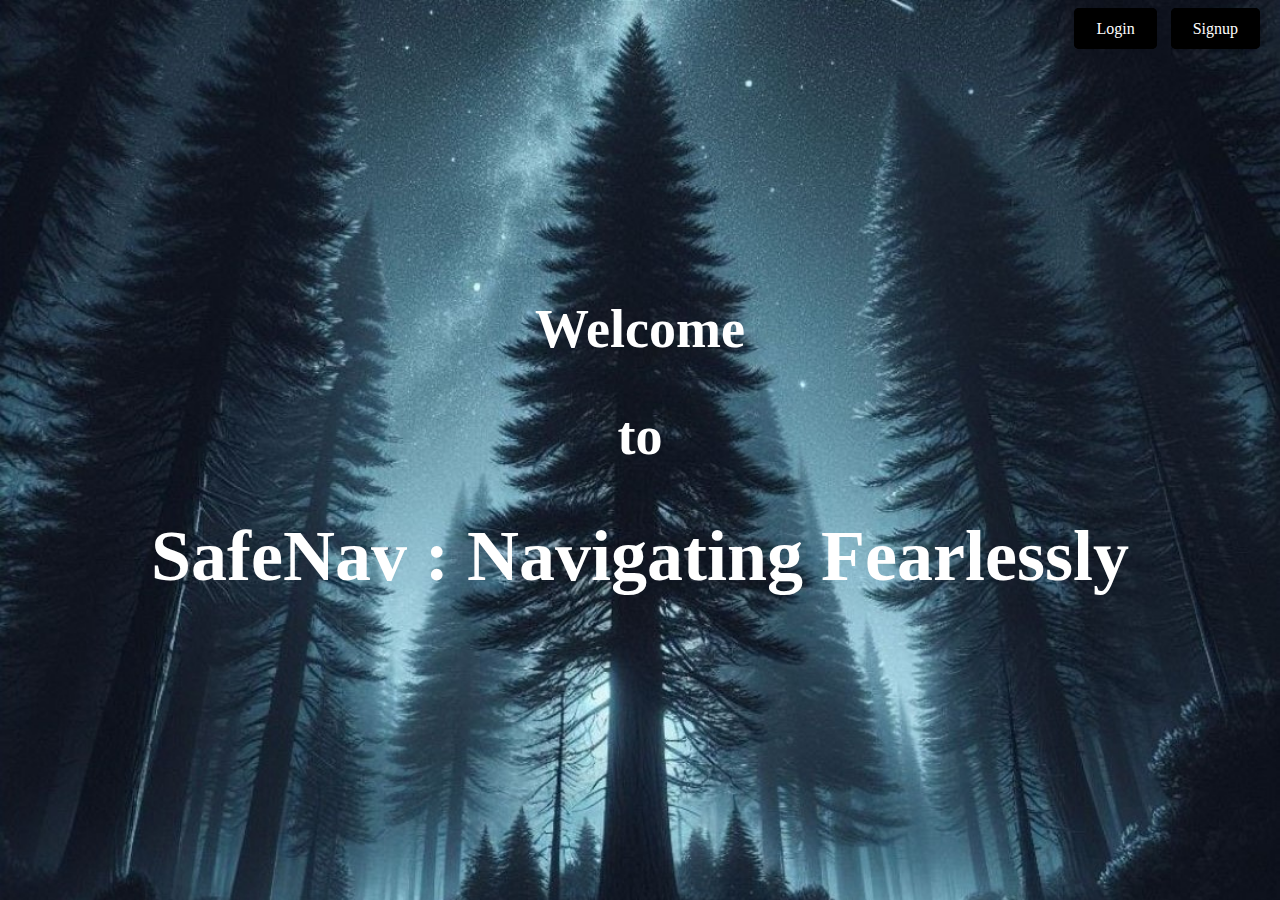
<file: index.html>
<!DOCTYPE html>
<html lang="en">
<head>
    <meta charset="UTF-8">
    <meta name="viewport" content="width=device-width, initial-scale=1.0">
    <link rel="icon" type="image/x-icon" href="icon.ico">
    
    <title>SafeNav</title>
    <link rel="stylesheet" href="lpage.css">
</head>
<body>
    <div class="landing-page">
        <div class="top-right">
            <a href="Web.html" class="login-btn">Login</a>
            <a href="sign-up.html" class="signup-btn">Signup</a>
        </div>
        <div class="landing-content">
            <h2>     Welcome </h2>
            <h2>       to</h2>           
            <h1> SafeNav : Navigating Fearlessly</h1>
            
        </div>
    </div>
</body>
</html>
</file>
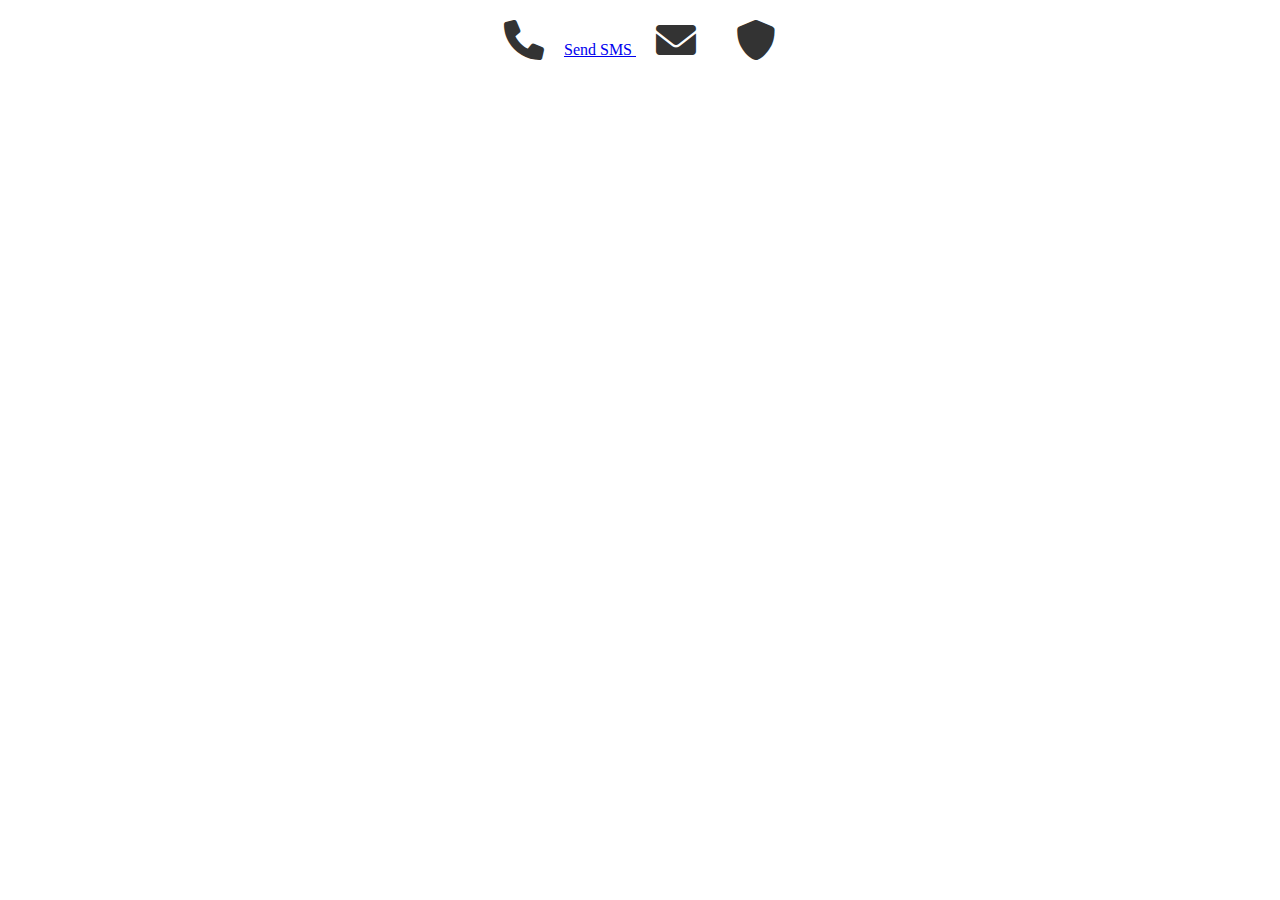
<file: check.html>
<!DOCTYPE html>
<html lang="en">
<head>
    <meta charset="UTF-8">
    <meta name="viewport" content="width=device-width, initial-scale=1.0">
    <title>Contact Actions</title>
    <!-- Include Font Awesome CSS (you can replace this with your own icon library or custom CSS) -->
    <link rel="stylesheet" href="https://cdnjs.cloudflare.com/ajax/libs/font-awesome/6.0.0-beta3/css/all.min.css">
    <style>
        .contact-icons {
            display: flex;
            justify-content: center;
            align-items: center;
            margin-top: 20px;
        }
        .contact-icons i {
            font-size: 40px;
            margin: 0 20px;
            cursor: pointer;
            color: #333;
        }
    </style>
</head>
<body>
    <!-- Contact icons container -->
    <div class="contact-icons">
        
        <a href="tel:9880737876">
            <i class="fas fa-phone"></i>
        </a>
        
        <a href="sms:9880737876">Send SMS
            <i class="fas fa-envelope"></i>
        </a>
        <!-- Police station icon -->
        <a href="tel:100">
            <i class="fas fa-shield-alt"></i>
        </a>
    </div>
</body>
</html>
</file>
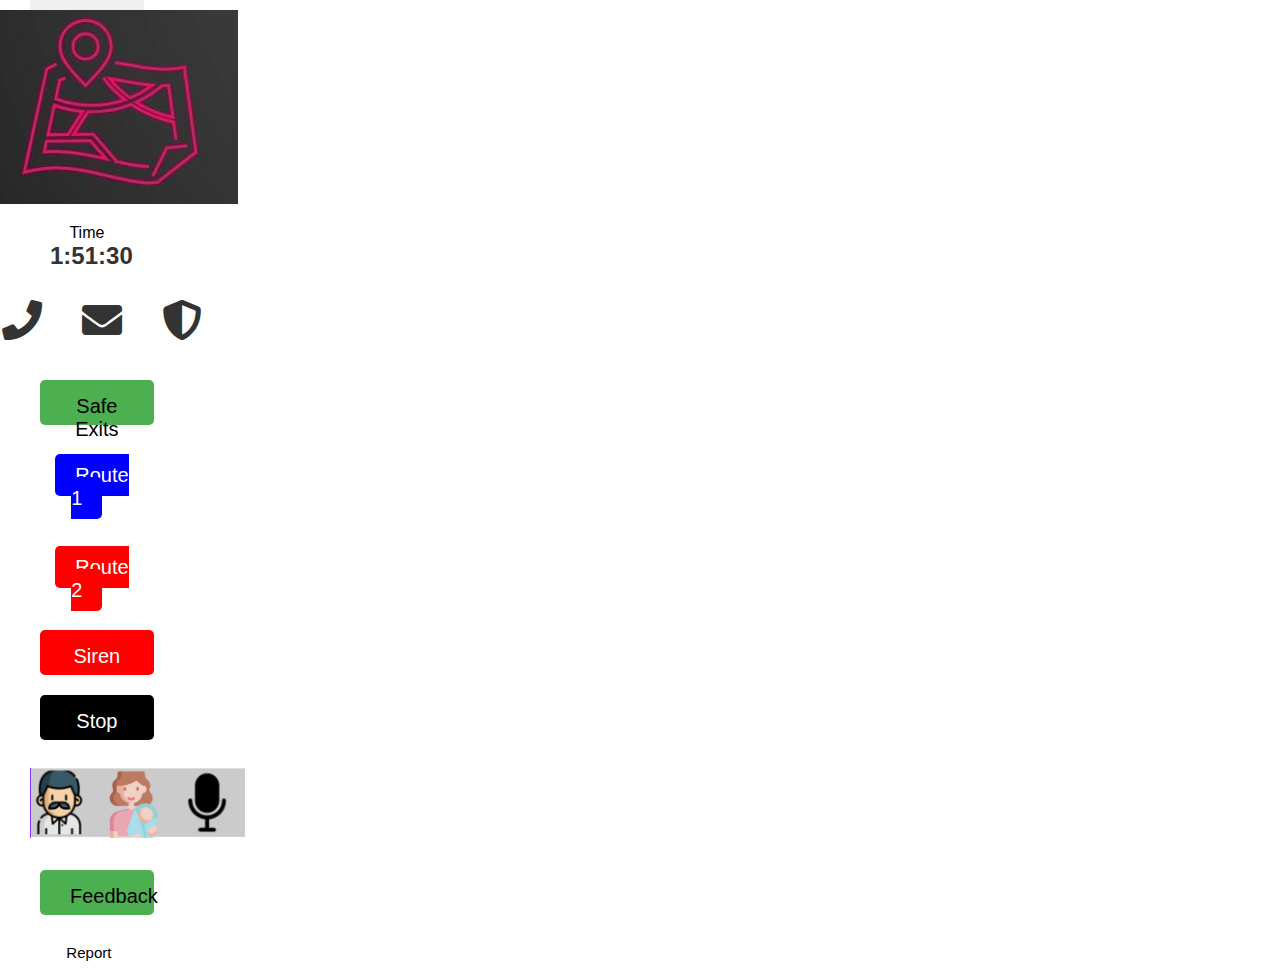
<file: map.html>
<!DOCTYPE html>
<html lang="en">
<head>
    <meta charset="UTF-8">
    <meta name="viewport" content="width=device-width, initial-scale=1.0">
    <link rel="stylesheet" href="map.css">
    <link rel="icon" type="image/x-icon" href="icon.ico">
    <link rel="stylesheet" href="https://cdnjs.cloudflare.com/ajax/libs/font-awesome/5.15.4/css/all.min.css">
    <script src='https://api.mapbox.com/mapbox-gl-js/v1.12.0/mapbox-gl.js'></script>
  <link href='https://api.mapbox.com/mapbox-gl-js/v1.12.0/mapbox-gl.css' rel='stylesheet' />
  <script src="https://api.mapbox.com/mapbox-gl-js/plugins/mapbox-gl-directions/v4.1.0/mapbox-gl-directions.js"></script>
  <link
    rel="stylesheet"
    href="https://api.mapbox.com/mapbox-gl-js/plugins/mapbox-gl-directions/v4.1.0/mapbox-gl-directions.css"
    type="text/css"/>
    <!-- <link rel="stylesheet" href="https://cdnjs.cloudflare.com/ajax/libs/font-awesome/6.0.0-beta3/css/all.min.css"> -->
    <title>SafeNav</title>
</head>
<body>
    <!-- Your content will go here -->
    <div class="container-wrapper">
        <!-- Left side containers -->
        <div class="left-container-group">
            <div class="left-container-1">
                <img src="icon.jpg" alt="Logo" class = "image">
                <!-- <img src="Safe.png" alt="Labels" class="image"> -->
            </div>
            <!-- <div class="left-container-2">
                <div class="content-wrapper">
                    
                    <div class="location-inputs">
                        <input id="origin" type="text" placeholder="Start location">
                        <input id="destination" type="text" placeholder="Destination">
                    </div>
                    <button class="get-directions">Get directions</button>
                </div>
            </div> -->
            <div class="left-container-2">
                    <span type="text">Time</span>
                    <div id="currentTime"></div>
                    <script>
                        function updateTime() {
                            // Create a new Date object
                            var now = new Date();

                            // Extract hours, minutes, and seconds
                            var hours = now.getHours();
                            var minutes = now.getMinutes();
                            var seconds = now.getSeconds();

                            // Pad single digit minutes and seconds with leading zeros
                            minutes = minutes < 10 ? '0' + minutes : minutes;
                            seconds = seconds < 10 ? '0' + seconds : seconds;

                            // Display the time in the div element
                            document.getElementById('currentTime').textContent = hours + ':' + minutes + ':' + seconds;
                            }

                            // Call updateTime every second (1000 milliseconds)
                            setInterval(updateTime, 1000);

                            // Call updateTime initially to display the time immediately
                            updateTime();
                    </script>
            </div>
            <div class="left-container-3">
                <!-- Contact icons container -->
                <div class="contact-icons">
                    <style>
                        .contact-icons {
                            display: flex;
                            justify-content: center;
                            align-items: center;
                            margin-top: 20px;
                            margin-left:30px;
                        }
                        .contact-icons i {
                            font-size: 40px;
                            margin: 0 20px;
                            cursor: pointer;
                            color: #333;
                        }
                    </style>
                    
                    <a href="tel:9880737876">
                        <i class="fas fa-phone"></i>
                    </a>
                    
                    <a href="sms:9880737876">
                        <i class="fas fa-envelope"></i>
                    </a>
                    <!-- Police station icon -->
                    <a href="tel:100">
                        <i class="fas fa-shield-alt"></i>
                    </a>
                </div>
                
            </div>
            <div class="left-container-4">
                
                <style>
                   .button-container {
                    text-align: center;
                    margin-top: 30px;
                    }
                  .popup {
                  display: none;
                  position: fixed;
                  top: 50%;
                  left: 50%;
                  transform: translate(-50%, -50%);
                  background-color: #fff;
                  padding: 20px;
                  border: 2px solid #333;
                  border-radius: 5px;
                  box-shadow: 0 0 10px rgba(0, 0, 0, 0.2);
                  z-index: 1000;
                  }
                </style>
                <div class="button-container">
                    <button onclick="showSafePlaces()">Safe Exits</button>
                    <style>
                        button {
                           background-color: #4CAF50;
                           font-size: 2vh;
                           color: black;
                           padding: 10px;
                           border: none;
                           cursor: pointer;
                           width: 100%;
                           height:5vh;
                        }

                        button:hover {
                            background-color: #45a049;
                        }
                    </style>
                </div>

                <div class="popup" id="popup">
                    <h2>Safe Places nearby</h2><br>
                    <p>
                        <p><a href="Web.html" id="Exits">Police Stations</a></p><br>
                        <p><a href="Web.html" id="Exits">Hospitals</a></p><br>
                        <p><a href="Web.html" id="Exits">Metro Stations</a></p><br>
                        <p><a href="Web.html" id="Exits">Malls</a></p><br>
                    </p>
                    <button onclick="closePopup()">Close</button>
                    
                </div>

                
            </div>
            <div class="left-container-5">
                <br>
                <a href="Web.html" class="route1">Route 1</a>
                <br>
                <br>
                <br>
                <a href="Web.html" class="route2">Route 2</a>
            </div>
            <div class="left-container-6">
                <br>
                <style>
                    body {
                        font-family: Arial, sans-serif;
                        text-align: center;
                        margin-top: 100px;
                    }
                    button {
                        font-size: 20px;
                        padding: 15px 30px;
                        margin: 10px;
                        cursor: pointer;
                        border: none;
                        border-radius: 5px;
                    }
                    #sirenButton {
                        background-color: red;
                        color: white;
                    }
                    #stopButton {
                        background-color: black;
                        color: white;
                    }
                </style>
                <button id="sirenButton">Siren</button>
                <button id="stopButton" disabled>Stop</button>
                <audio id="sirenSound" src="siren.mp3"></audio>
                <script>
                    let clickCount = 0;
                    let sirenTimeout;
                    let continuousSiren = false;
            
                    const sirenButton = document.getElementById('sirenButton');
                    const stopButton = document.getElementById('stopButton');
                    const sirenSound = document.getElementById('sirenSound');
            
                    // Function to play siren for a certain duration
                    function playSiren(duration) {
                        stopSiren();  // Stop any currently playing siren
                        sirenSound.play();
                        stopButton.disabled = false;  // Enable stop button
                        if (duration !== Infinity) {
                            sirenTimeout = setTimeout(() => {
                                sirenSound.pause();
                                sirenSound.currentTime = 0;  // Reset sound to the beginning
                            }, duration);
                        } else {
                            continuousSiren = true;
                        }
                    }
            
                    // Function to stop the siren
                    function stopSiren() {
                        if (sirenTimeout) clearTimeout(sirenTimeout);  // Clear timeout if exists
                        sirenSound.pause();
                        sirenSound.currentTime = 0;  // Reset sound to the beginning
                        continuousSiren = false;
                    }
            
                    // Handle siren button click
                    sirenButton.addEventListener('click', () => {
                        clickCount++;
                        if (clickCount === 1) {
                            playSiren(5000);  // 5 seconds
                        } else if (clickCount === 2) {
                            playSiren(10000);  // 10 seconds
                        } else if (clickCount === 3) {
                            playSiren(Infinity);  // Continuous siren
                        }
                    });
            
                    // Handle stop button click
                    stopButton.addEventListener('click', () => {
                        stopSiren();
                        stopButton.disabled = true;  // Disable stop button after stopping
                        clickCount = 0;  // Reset click count after stopping
                    });
            
                    // Loop sound continuously if in continuous mode
                    sirenSound.addEventListener('ended', () => {
                        if (continuousSiren) {
                            sirenSound.play();  // Restart siren when ended
                        }
                    });
                </script>
            </div>
            <div class="left-container-7">
                <br>
                
                <img src="Cotravellers.png">
            </div>

            <div class="left-container-8">
                <br>
               <button id="feedbackButton">Feedback</button>

               <script>
                  const feedbackButton = document.getElementById('feedbackButton');
                  feedbackButton.addEventListener('click', () => {
            window.open('https://forms.gle/5SxfTZYw5stQEWK88', '_blank');
            });
            </script>
            </div>
            <div class="left-container-9">
                <style>
                    .reportButton {
                     background-color: #fff;
                     color: #000;
                     padding: 15px 32px;
                     text-align: center;
                     text-decoration: none;
                     display: inline-block;
                     font-size: 15px;
                     margin: 4px 2px;
                     cursor: pointer;
                     border-radius: 3px;
                     border-color: #000;
                    }

        /* Style for the popup container */
                     .popup {
                      display: none;
                      position: fixed;
                      top: 50%;
                      left: 50%;
                      transform: translate(-50%, -50%);
                      background-color: #f1f1f1;
                      padding: 20px;
                      border: 1px solid #ccc;
                      border-radius: 8px;
                      z-index: 1;
                    }
                </style>

                <button class="reportButton" onclick="showup()">Report</button>

    <!-- Popup container -->
                <div id="reportPopup" class="popup">
                <span onclick="closePopup()" style="cursor: pointer; float: right;">&times;</span>
                <h2>Report a Problem</h2>
                <p>Please describe your problem:</p>
                <!-- Input field for user input -->
                <textarea id="problemDescription" rows="4" cols="50"></textarea><br><br>
               <button onclick="submitReport()">Submit</button>
               </div>

    <!-- JavaScript to handle popup display -->
               <script>
        // Function to display the popup
                  function showup() {
                     document.getElementById('reportPopup').style.display = 'block';
                  }

        // Function to close the popup
                  function closeup() {
                      document.getElementById('reportPopup').style.display = 'none';
                 }

        // Function to handle the report submission
                  function submitReport() {
            // Get the user's problem description from the input field
                     var problemDescription = document.getElementById('problemDescription').value;
            // You can perform further actions here, like sending the report to a server, etc.
                  alert('Your problem has been reported: ' + problemDescription);
            // Close the popup after submission
                  closeup();
        }
                </script>
            </div>
            
        </div>
        
        <!-- Big container on the right -->
        <div class="big-container">
            <!-- <iframe src="https://www.google.com/maps/d/u/0/embed?mid=1_9TDiREkX-sUMl3MFbyquhh8Xa-YYM4&ehbc=2E312F&noprof=1" width="1250px" height="900"></iframe> -->
            <style>
                body {
                  margin: 0;
                }
            
                #map {
                  height: 100%;
                  width: 100%;
                }
            
                .big-container {
                  flex-grow: 1;
                  height: 55vw;  /* Ensure full width */
                }
              </style>
              <div id='map'></div>
              <script>
                mapboxgl.accessToken = "pk.eyJ1IjoiZGhydXRoaSIsImEiOiJjbHRpcXlzMjAwZjdiMmtxd2M0bzA5b2Q5In0.kRZRe2qbs0d3X14ndRcGZg";
            
                navigator.geolocation.getCurrentPosition(successLocation, errorLocation, {
                  enableHighAccuracy: true
                });
            
                const places = [
                  { name: 'Akbar Road', rating: 3, coordinates: [28.6108, 77.2161] },
                  { name: 'Aruna Asaf Ali Marg', rating: 2, coordinates: [28.5541, 77.1894] },
                  { name: 'Bahadur Shah Zafar Marg', rating: 3, coordinates: [28.6291, 77.2419] },
                  // Add more places as needed
                ];
            
                const safePlaces = places.filter(place => place.rating >= 2);
            
                function successLocation(position) {
                  const startCoordinates = [position.coords.longitude, position.coords.latitude];
                  setupMap(startCoordinates);
                }
            
                function errorLocation() {
                  const defaultCoordinates = [77.50604,12.96462];
                  setupMap(defaultCoordinates);
                }
            
                function setupMap(center) {
                  const map = new mapboxgl.Map({
                    container: "map",
                    style: "mapbox://styles/mapbox/streets-v11",
                    center: center,
                    zoom: 15
                  });
            
                  const nav = new mapboxgl.NavigationControl();
                  map.addControl(nav);
            
                  const directions = new MapboxDirections({
                    accessToken: mapboxgl.accessToken,
                    unit: 'metric',
                    profile: 'driving',
                    steps: true,
                    alternatives: false
                  });
            
                  map.addControl(directions, "top-left");
            
                  const waypoints = safePlaces.map(place => ({
                    coordinates: place.coordinates,
                    approach: 'unrestricted'
                  }));
            
                  directions.setOrigin(center);
                //   directions.setDestination([77.50530,12.91987]);
            
                  waypoints.forEach(waypoint => {
                    directions.addWaypoint(waypoints.indexOf(waypoint), waypoint.coordinates);
                  });
                }
              </script>

        </div>
    </div>
    
    <script src="map.js"></script>
</body>
</html>
</file>
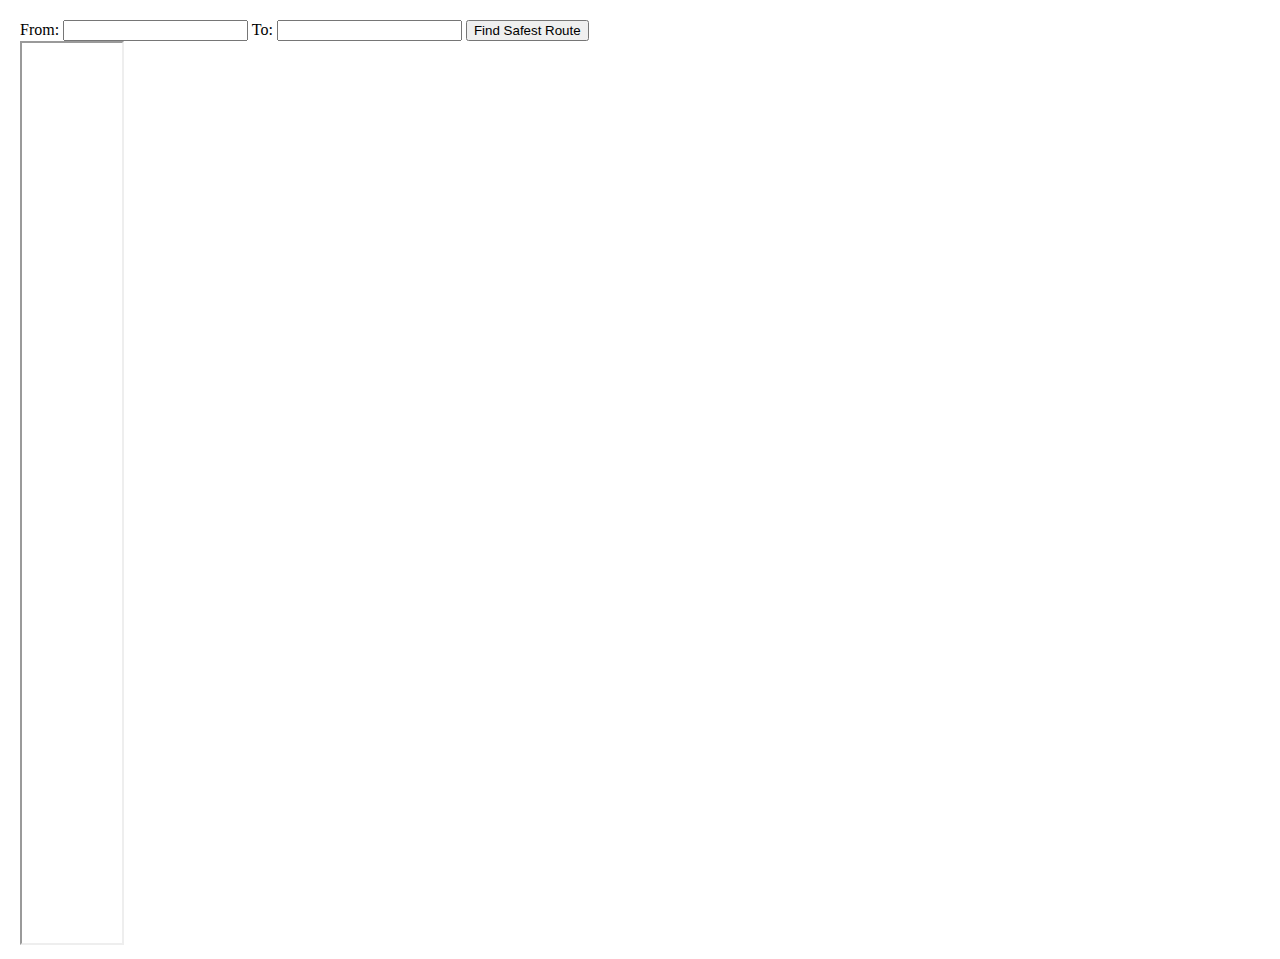
<file: Mapbox.html>
<!DOCTYPE html>
<html>
<head>
  <title>Safest Route Finder</title>
  <meta charset="utf-8" />
  <meta name="viewport" content="width=device-width, initial-scale=1">
  
  <link href="https://api.mapbox.com/mapbox-gl-js/v2.6.1/mapbox-gl.css" rel="stylesheet" />
  
  <style>
    body { margin: 0; padding: 0; }
    #map { position: absolute; top: 0; bottom: 0; width: 100%;height:100vh; }
    form { position: absolute; top: 10px; left: 10px; z-index: 1; background-color: white; padding: 10px; }

  </style>
</head>
<body>
  <div id="map"></div>
  <form id="routeForm">
    <label for="from">From:</label>
    <input type="text" id="from" name="from" required>
    <label for="to">To:</label>
    <input type="text" id="to" name="to" required>
    <button type="submit">Find Safest Route</button>
    <br>
    <iframe src="https://www.google.com/maps/d/u/0/embed?mid=1_9TDiREkX-sUMl3MFbyquhh8Xa-YYM4&ehbc=2E312F&noprof=1" width="100" height="900"></iframe>
  </form>
  <script src="Mapbox.js"></script>
</body>
</html>
</file>
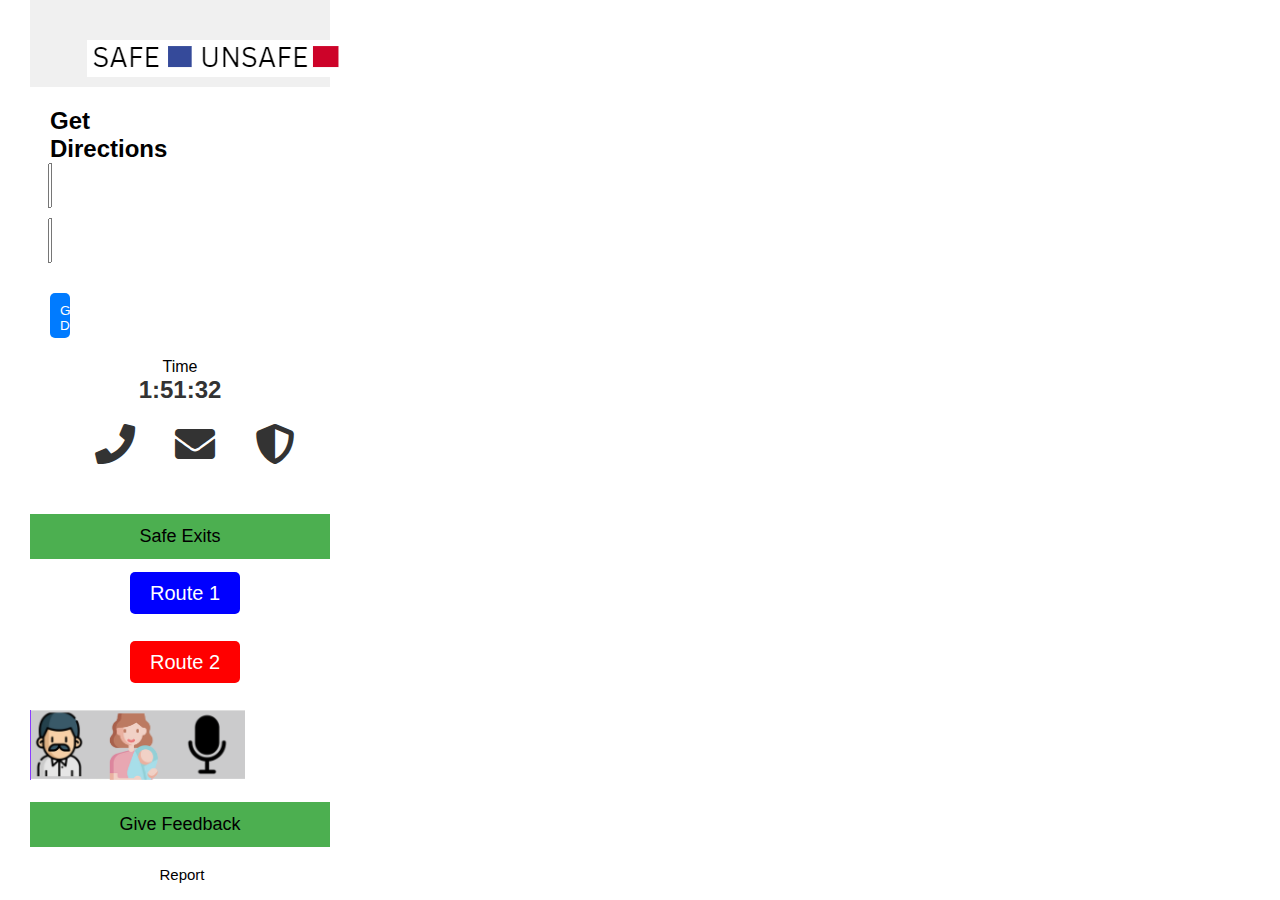
<file: Maptrial.html>
<!DOCTYPE html>
<html lang="en">
<head>
    <meta charset="UTF-8">
    <meta name="viewport" content="width=device-width, initial-scale=1.0">
    <link rel="stylesheet" href="Maptrial.css">
    <link rel="icon" type="image/x-icon" href="icon.ico">
    <link rel="stylesheet" href="https://cdnjs.cloudflare.com/ajax/libs/font-awesome/5.15.4/css/all.min.css">

    <!-- <link rel="stylesheet" href="https://cdnjs.cloudflare.com/ajax/libs/font-awesome/6.0.0-beta3/css/all.min.css"> -->
    <script src='https://api.mapbox.com/mapbox-gl-js/v1.12.0/mapbox-gl.js'></script>
    <link href='https://api.mapbox.com/mapbox-gl-js/v1.12.0/mapbox-gl.css' rel='stylesheet' />
    <script src="https://api.mapbox.com/mapbox-gl-js/plugins/mapbox-gl-directions/v4.1.0/mapbox-gl-directions.js"></script>
    <link
    rel="stylesheet"
    href="https://api.mapbox.com/mapbox-gl-js/plugins/mapbox-gl-directions/v4.1.0/mapbox-gl-directions.css"
    type="text/css"
  />
    <title>SafeNav</title>
</head>
<body>
    <!-- Your content will go here -->
    <div class="container-wrapper">
        <!-- Left side containers -->
        <div class="left-container-group">
            <div class="left-container-1">
                <img src="Safe.png" alt="Labels" class="image">
            </div>
            <div class="left-container-2">
                <div class="content-wrapper">
                    <h2>Get Directions</h2>
                    <div class="location-inputs">
                        <input id="origin" type="text" placeholder="Start location">
                        <input id="destination" type="text" placeholder="Destination">
                    </div>
                    <button class="get-directions">Get Directions</button>
                </div>
            </div>
            <div class="left-container-3">
                    <span type="text">Time</span>
                    <div id="currentTime"></div>
                    <script>
                        function updateTime() {
                            // Create a new Date object
                            var now = new Date();

                            // Extract hours, minutes, and seconds
                            var hours = now.getHours();
                            var minutes = now.getMinutes();
                            var seconds = now.getSeconds();

                            // Pad single digit minutes and seconds with leading zeros
                            minutes = minutes < 10 ? '0' + minutes : minutes;
                            seconds = seconds < 10 ? '0' + seconds : seconds;

                            // Display the time in the div element
                            document.getElementById('currentTime').textContent = hours + ':' + minutes + ':' + seconds;
                            }

                            // Call updateTime every second (1000 milliseconds)
                            setInterval(updateTime, 1000);

                            // Call updateTime initially to display the time immediately
                            updateTime();
                    </script>
            </div>
            <div class="left-container-4">
                <!-- Contact icons container -->
                <div class="contact-icons">
                    <style>
                        .contact-icons {
                            display: flex;
                            justify-content: center;
                            align-items: center;
                            margin-top: 20px;
                            margin-left:30px;
                        }
                        .contact-icons i {
                            font-size: 40px;
                            margin: 0 20px;
                            cursor: pointer;
                            color: #333;
                        }
                    </style>
                    <!-- Call John Doe -->
                    <a href="tel:9880737876">
                        <i class="fas fa-phone"></i>
                    </a>
                    <!-- Message Jane Doe -->
                    <a href="sms:9880737876">
                        <i class="fas fa-envelope"></i>
                    </a>
                    <!-- Police station icon -->
                    <a href="tel:100">
                        <i class="fas fa-shield-alt"></i>
                    </a>
                </div>
                
            </div>
            <div class="left-container-5">
                
                <style>
                   .button-container {
                    text-align: center;
                    margin-top: 50px;
                    }
                  .popup {
                  display: none;
                  position: fixed;
                  top: 50%;
                  left: 50%;
                  transform: translate(-50%, -50%);
                  background-color: #fff;
                  padding: 20px;
                  border: 2px solid #333;
                  border-radius: 5px;
                  box-shadow: 0 0 10px rgba(0, 0, 0, 0.2);
                  z-index: 1000;
                  }
                </style>
                <div class="button-container">
                    <button onclick="showSafePlaces()">Safe Exits</button>
                    <style>
                        button {
                           background-color: #4CAF50;
                           font-size: 2vh;
                           color: black;
                           padding: 10px;
                           border: none;
                           cursor: pointer;
                           width: 100%;
                           height:5vh;
                        }

                        button:hover {
                            background-color: #45a049;
                        }
                    </style>
                </div>

                <div class="popup" id="popup">
                    <h2>Safe Places nearby</h2><br>
                    <p>
                        <p><a href="Web.html" id="Exits">Police Stations</a></p><br>
                        <p><a href="Web.html" id="Exits">Hospitals</a></p><br>
                        <p><a href="Web.html" id="Exits">Metro Stations</a></p><br>
                        <p><a href="Web.html" id="Exits">Malls</a></p><br>
                    </p>
                    <button onclick="closePopup()">Close</button>
                    
                </div>

                
            </div>
            <div class="left-container-6">
                <br>
                <a href="Web.html" class="route1">Route 1</a>
                <br>
                <br>
                <br>
                <a href="Web.html" class="route2">Route 2</a>
            </div>
            <div class="left-container-7">
                <br>
                <br>
                <img src="Cotravellers.png">
            </div>
            <div class="left-container-8">
                <br>
               <button id="feedbackButton">Give Feedback</button>

               <script>
                  const feedbackButton = document.getElementById('feedbackButton');
                  feedbackButton.addEventListener('click', () => {
            window.open('https://forms.gle/5SxfTZYw5stQEWK88', '_blank');
            });
            </script>
            </div>
            <div class="left-container-9">
                <style>
                    .reportButton {
                     background-color: #fff;
                     color: #000;
                     padding: 15px 32px;
                     text-align: center;
                     text-decoration: none;
                     display: inline-block;
                     font-size: 15px;
                     margin: 4px 2px;
                     cursor: pointer;
                     border-radius: 3px;
                     border-color: #000;
                    }

        /* Style for the popup container */
                     .popup {
                      display: none;
                      position: fixed;
                      top: 50%;
                      left: 50%;
                      transform: translate(-50%, -50%);
                      background-color: #f1f1f1;
                      padding: 20px;
                      border: 1px solid #ccc;
                      border-radius: 8px;
                      z-index: 1;
                    }
                </style>

                <button class="reportButton" onclick="showup()">Report</button>

    <!-- Popup container -->
                <div id="reportPopup" class="popup">
                <span onclick="closePopup()" style="cursor: pointer; float: right;">&times;</span>
                <h2>Report a Problem</h2>
                <p>Please describe your problem:</p>
                <!-- Input field for user input -->
                <textarea id="problemDescription" rows="4" cols="50"></textarea><br><br>
               <button onclick="submitReport()">Submit</button>
               </div>

    <!-- JavaScript to handle popup display -->
               <script>
        // Function to display the popup
                  function showup() {
                     document.getElementById('reportPopup').style.display = 'block';
                  }

        // Function to close the popup
                  function closeup() {
                      document.getElementById('reportPopup').style.display = 'none';
                 }

        // Function to handle the report submission
                  function submitReport() {
            // Get the user's problem description from the input field
                     var problemDescription = document.getElementById('problemDescription').value;
            // You can perform further actions here, like sending the report to a server, etc.
                  alert('Your problem has been reported: ' + problemDescription);
            // Close the popup after submission
                  closeup();
        }
                </script>
            </div>
            
        </div>
        <!-- Big container on the right -->
        <div id='map'></div>
    </div>
    
    <script src="Maptrial.js"></script>
</body>
</html>
</file>
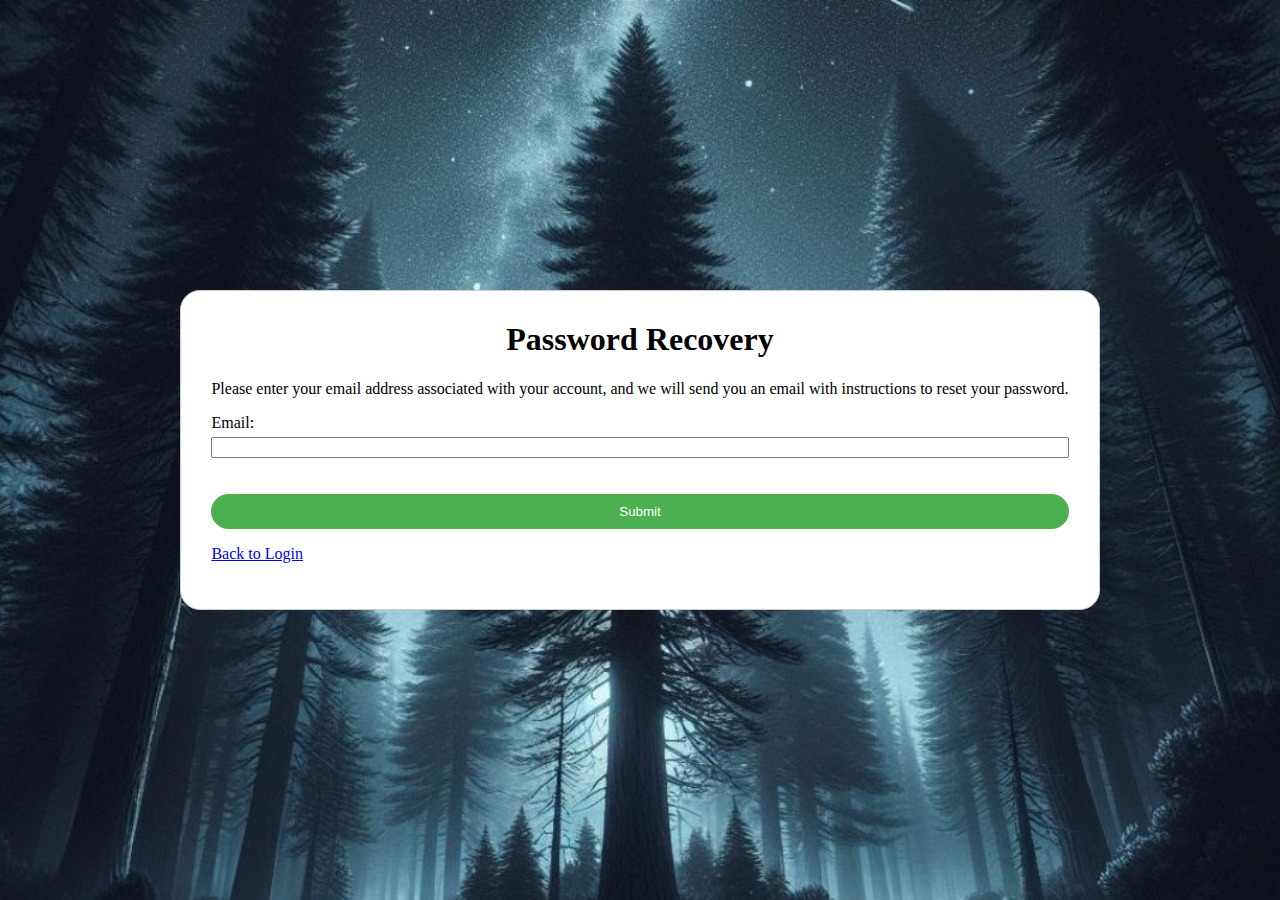
<file: password-recovery.html>
<!DOCTYPE html>
<html lang="en">
<head>
    <meta charset="UTF-8">
    <meta name="viewport" content="width=device-width, initial-scale=1.0">
    <link rel="stylesheet" href="WebC.css">
    <link rel="icon" type="image/x-icon" href="icon.ico">
    <title>SafeNav</title>
</head>
<body>
    <div class="pass-recovery">
        <h1>Password Recovery</h1>
        <p>Please enter your email address associated with your account, and we will send you an email with instructions to reset your password.</p>
    
        <form id="passwordRecoveryForm">
            <label for="email">Email:</label>
            <input type="email" id="email" name="email" required>
            <br></br>
            <button type="submit">Submit</button>
            <p>
                <a href="Web.html">Back to Login</a>
            </p>
        </form>
    </div>
    
    
    <script src="password-recovery.js"></script>
</body>
</html>
</file>
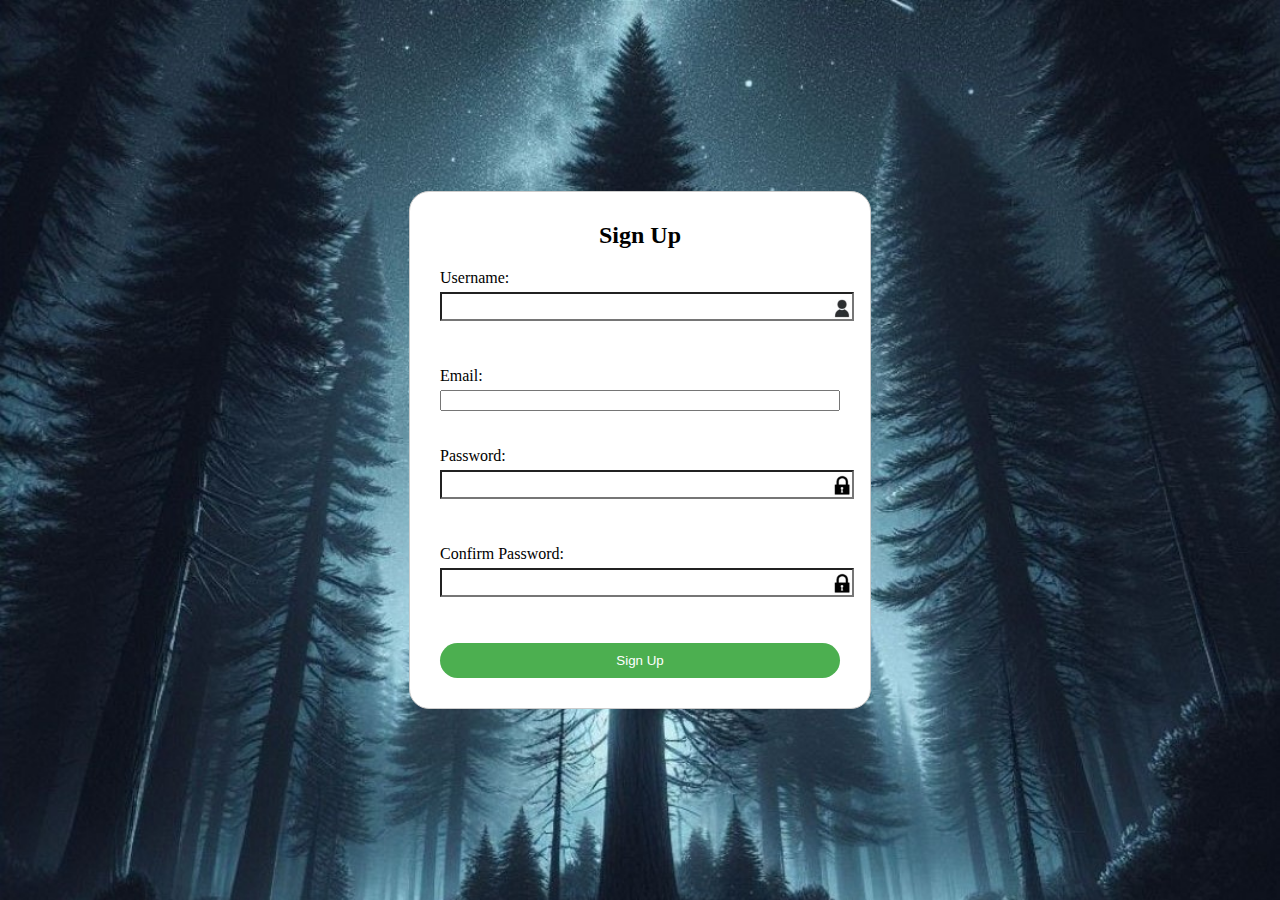
<file: sign-up.html>
<!-- <!DOCTYPE html>
<html lang="en">
<head>
    <meta charset="UTF-8">
    <meta name="viewport" content="width=device-width, initial-scale=1.0">
    <link rel="stylesheet" href="WebC.css">
    <title>Sign Up</title>
</head>
<body>
    <div class = "signup">
        <form id="signUpForm">
             <h2>Sign Up</h2>
             <label for="signupUsername">Username:</label>
             <input type="text" id="signupUsername" name="signupUsername" required>
             <br><br>
             <label for="signupEmail">Email:</label>
             <input type="email" id="signupEmail" name="signupEmail" required>
             <br><br>
             <label for="signupPassword">Password:</label>
             <input type="password" id="signupPassword" name="signupPassword" required>
             <br><br>
             <label for="signupConfirmPassword">Confirm Password:</label>
             <input type="password" id="signupConfirmPassword" name="signupConfirmPassword" required>
             <br><br>
             <button type="submit" onclick="displayText()">Sign Up</button>
             <div id="displayText">
                <p>"Account created."</p>
                <button>Login <a href="Web.html"></a>
                </button>

             </div>
        </form>
    </div>
      
</body>
</html> -->

<!DOCTYPE html>
<html lang="en">
<head>
    <meta charset="UTF-8">
    <meta name="viewport" content="width=device-width, initial-scale=1.0">
    <link rel="stylesheet" href="WebC.css">
    <link rel="icon" type="image/x-icon" href="icon.ico">
    <title>SafeNav</title>
    <script>
        function signUp() {
            // Perform form validation (e.g., check if passwords match, etc.)
            var signUpForm = document.getElementById('signUpForm');
            var signUpPassword = document.getElementById('signupPassword').value;
            var signUpConfirmPassword = document.getElementById('signupConfirmPassword').value;

            if (signUpPassword !== signUpConfirmPassword) {
                alert("Passwords do not match");
                return false; // Prevent form submission
            }

            // Display "Account created" message and login button
            var displayText = document.getElementById('displayText');
            displayText.innerHTML = '<p>Account created.</p><a href="Web.html">Login</a>';

            // Prevent default form submission
            return false;
        }
    </script>
</head>
<body>
    <div class="signup">
        <form id="signUpForm" onsubmit="return signUp()">
            <h2>Sign Up</h2>
            <label for="signupUsername">Username:</label>
            <input type="text" id="signupUsername" name="signupUsername" required>
            <br><br>
            <label for="signupEmail">Email:</label>
            <input type="email" id="signupEmail" name="signupEmail" required>
            <br><br>
            <label for="signupPassword">Password:</label>
            <input type="password" id="signupPassword" name="signupPassword" required>
            <br><br>
            <label for="signupConfirmPassword">Confirm Password:</label>
            <input type="password" id="signupConfirmPassword" name="signupConfirmPassword" required>
            <br><br>
            <button type="submit">Sign Up</button>
            <div id="displayText"></div>
        </form>
    </div>
</body>
</html>
</file>
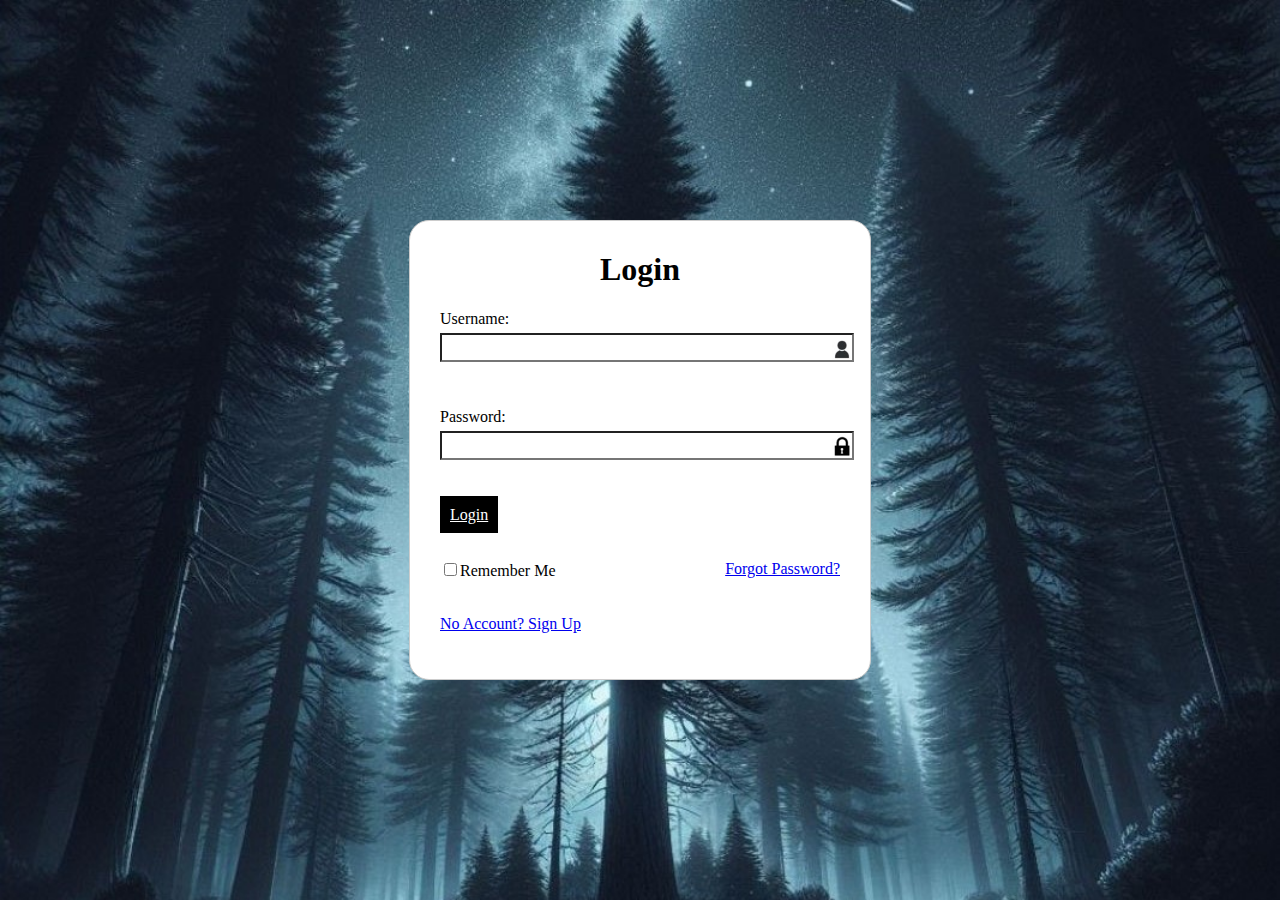
<file: Web.html>
<!DOCTYPE html>
<html lang="en">
<head>
    <meta charset="UTF-8">
    <meta name="viewport" content="width=device-width, initial-scale=1.0">
    <link rel="stylesheet" href="WebC.css">
    <link rel="icon" type="image/x-icon" href="icon.ico">
    <title>SafeNav</title>
</head>
<body>
    <div class="login-container">
        <h1>Login</h1>
        <form id="loginForm">
            <label for="username">Username:</label>
            <input type="text" id="username" name="username" required>
            <br><br>
            <label for="password">Password:</label>
            <input type="password" id="password" name="password" required>
            <br><br>
            <div class="loginButton">
                <a href="map.html" class="login-btn">Login</a>
                
            </div>
            
            <br></br>
            <label>
                <input type="checkbox" id="rememberMe" name="rememberMe">Remember Me
            <p class="forgotPassword">
                <a href="password-recovery.html" id="forgotPassword">Forgot Password?</a>
            </p>
            </label>
            <p>
                <a href="sign-up.html" id="signUpLink">No Account? Sign Up</a>
            </p>
        </form>
    </div>
    
    <script src="WebJ.js"></script>
</body>
</html>
</file>
<file: lpage.css>
body {
    margin: 0;
    padding: 0;
    font-family: 'Times New Roman', Times, serif, sans-serif;
    background-image: url('bground.jpg');
    background-size: cover;
    
    height: 100dvh;
    display: flex;
    flex-direction: column;
    justify-content: center;
    align-items: center;
    position: relative;
}
    


/* .landing-page {
    background: url('icon.jpg') top left no-repeat, url('logotxt.jpg') bottom right no-repeat;
    background-size: auto, auto;
    height: 100vh;
    display: flex;
    flex-direction: column;
    justify-content: center;
    align-items: center;
    position: relative;
} */

.landing-content{
    font-size: 36px;
}

    

.top-right {
    position: absolute;
    top: 20px;
    right: 20px;
}

.login-btn,
.signup-btn {
    padding: 5px 10px;
    margin-left: 10px;
    background-color: #333;
    color: white;
    text-decoration: none;
    border-radius: 5px;
}

.landing-content {
    text-align: center;
    color: white;
    margin-top: 20px;
}

.explore-btn {
    display: inline-block;
    padding: 10px 20px;
    background-color: #FFD700;
    color: #000;
    text-decoration: none;
    border-radius: 5px;
    margin-top: 20px;
    font-weight: bold;
    transition: background-color 0.3s;
}

.explore-btn:hover {
    background-color: #FFA500;
}

.login-btn,
.signup-btn {
    padding: 10px 20px;
    margin-left: 10px;
    background-color: #000; /* Green color */
    color: white;
    text-decoration: none;
    border-radius: 5px;
    font-size: 16px; /* Larger font size */
    border: 2px solid #000000; /* Border color same as background */
    transition: background-color 0.3s, color 0.3s, border-color 0.3s;
    text-color: #000000;
}

.login-btn:hover,
.signup-btn:hover {
    background-color: #000; /* Darker green on hover */
    border-color: #000000; /* Darker green on hover */
}
</file>
<file: map.css>
* {
    margin: 0;
    padding: 0;
    box-sizing: border-box;
}

body {
    font-family: Arial, sans-serif;
}

.container-wrapper {
    display: flex;
    width: 100%;
      height: 100%;
}

.left-container-group {
    display: flex;
    flex-direction: column;
    width: 40%;
    max-width: 250px;
    margin-left: 30px;
    padding-top:0;
    margin-top: 0;
    /* background-color: #0000ff; */

}

.left-container-1, .left-container-2, .left-container-3 ,.left-container-4,.left-container-5{
    width: 250px;
    /* Ensure left containers have a fixed width */
  }

.left-container-1 {
    flex: 1;
    background-color: #f0f0f0;
    height: 100vh;
    display: flex;
    justify-content: center;
    align-items: center;
    padding-top: 0;

}
.image{
    width: auto;
    height:auto;
    object-fit: cover;
    margin-top: 10px;
    margin-left:50px;
    

}
.left-container-2 {
    width: 10%;
    float: right;
    padding: 20px;
}

.location-inputs {
    display: flex;
    flex-direction: column;
    justify-content: center;
    align-items: center;
    margin-bottom: 20px;
}

.location-inputs input {
    width: 100%;
    height: 5vh;
    margin-bottom: 10px;
    font-size: 2vh;
}

.get-directions {
    width: 100%;
    background-color: #007bff;
    color: white;
    padding: 10px;
    border: none;
    border-radius: 5px;
    cursor: pointer;
    font-size: 1.5vh;
}
#currentTime {
    font-size: 24px;
    font-weight: bold;
    color: #333;
}
.left-container-2{
    text-align: center;
}

.left-container-3{
    .contact-icons {
        display: flex;
        justify-content: center;
        align-items: center;
        margin-top: 10px;
    }
    .contact-icons i {
        font-size: 40px;
        margin: 0 20px;
        cursor: pointer;
        color: #333;
    }
}

.left-container-4{
    text-align: center;
    font-size: 20px;
}

.left-container-5{
    text-align: center;
    font-size: 20px;

.route1{
    padding: 10px 20px;
    width:2000px;
    border-radius: 5px;
    margin-left: 10px;
    margin-top:30px;
    background-color: #0000ff; /* Green color */
    color: white;
    text-decoration: none;
    font-size: 20px; /* Larger font size */
    border: none; /* Border color same as background */
    transition: background-color 0.3s, color 0.3s, border-color 0.3s;
}
.route2 {
    padding: 10px 20px;
    width:1000px;
    border-radius: 5px;
    margin-left: 10px;
    margin-top:30px;
    background-color: #FF0000; /* Green color */
    color: white;
    text-decoration: none;
    font-size: 20px; /* Larger font size */
    border: none; /* Border color same as background */
    transition: background-color 0.3s, color 0.3s, border-color 0.3s;
    align-items: center;
    
}
}


.content-wrapper {
    display: flex;
    flex-direction: column;
    align-items: left;
}

.text {
    font-size: 24px;
    margin: 10px;
}

.space {
    flex: 1;
}

.icon {
    font-size: 24px;
    margin: 10px;
}

.big-container {
    width: 100%;
    height:100%;
    border:none;
}
</file>
<file: Maptrial.css>
* {
    margin: 0;
    padding: 0;
    box-sizing: border-box;
}

body {
    font-family: Arial, sans-serif;
}

.container-wrapper {
    display: flex;
}

.left-container-group {
    display: flex;
    flex-direction: column;
    width: 40%;
    max-width: 300px;
    margin-left: 30px;
    /* background-color: #0000ff; */

}

.left-container-1 {
    flex: 1;
    background-color: #f0f0f0;
    height: 100vh;
    display: flex;
    justify-content: center;
    align-items: center;

}
.image{
    width: auto;
    height:auto;
    object-fit: cover;
    margin-top: 30px;
    margin-left:80px
    

}
.left-container-2 {
    width: 10%;
    float: right;
    padding: 20px;
}

.location-inputs {
    display: flex;
    flex-direction: column;
    justify-content: center;
    align-items: center;
    margin-bottom: 20px;
}

.location-inputs input {
    width: 100%;
    height: 5vh;
    margin-bottom: 10px;
    font-size: 2vh;
}

.get-directions {
    width: 100%;
    background-color: #007bff;
    color: white;
    padding: 10px;
    border: none;
    border-radius: 5px;
    cursor: pointer;
    font-size: 1.5vh;
}
#currentTime {
    font-size: 24px;
    font-weight: bold;
    color: #333;
}
.left-container-3{
    text-align: center;
}

.left-container-4{
    .contact-icons {
        display: flex;
        justify-content: center;
        align-items: center;
        margin-top: 20px;
    }
    .contact-icons i {
        font-size: 40px;
        margin: 0 20px;
        cursor: pointer;
        color: #333;
    }
}

.left-container-5{
    text-align: center;
    font-size: 20px;
}

.left-container-6{
    text-align: center;
    font-size: 20px;

.route1{
    padding: 10px 20px;
    width:2000px;
    border-radius: 5px;
    margin-left: 10px;
    margin-top:30px;
    background-color: #0000ff; /* Green color */
    color: white;
    text-decoration: none;
    font-size: 20px; /* Larger font size */
    border: none; /* Border color same as background */
    transition: background-color 0.3s, color 0.3s, border-color 0.3s;
    
    
}
.route2 {
    padding: 10px 20px;
    width:1000px;
    border-radius: 5px;
    margin-left: 10px;
    margin-top:30px;
    background-color: #FF0000; /* Green color */
    color: white;
    text-decoration: none;
    font-size: 20px; /* Larger font size */
    border: none; /* Border color same as background */
    transition: background-color 0.3s, color 0.3s, border-color 0.3s;
    align-items: center;
    
}
}



.content-wrapper {
    display: flex;
    flex-direction: column;
    align-items: left;
}

.text {
    font-size: 24px;
    margin: 10px;
}

.space {
    flex: 1;
}

.icon {
    font-size: 24px;
    margin: 10px;
}

.big-container {
    width: 100%;
    height:100%;
    border:none;
}

#map {
    height: 100vh;
    width: 100vw;
  }
</file>
<file: WebC.css>
body {
    font-family: 'Times New Roman', Times, serif, sans-serif;
    display: flex;
    justify-content: center;
    align-items: center;
    height: 100vh;
    margin: 0;
    /* background-color: #efb1b1; */
    background-image: url('bground.jpg');
    background-size: cover;
    
    height: 100dvh;
    display: flex;
    flex-direction: column;
    justify-content: center;
    align-items: center;
    position: relative;
}
input[type="text"]{
    padding-right: 30px;
    background-image: url('Username.jpg');
    background-repeat: no-repeat;
    background-position: right center;
    background-size: 20px;
}
input[type="password"]{
    padding-right: 30px;
    background-image: url('lock.jpg');
    background-repeat: no-repeat;
    background-position: right center;
    background-size: 20px;
}


.login-container {
    width: 400px;
    border: 1px solid #ccc;
    border-radius: 20px;
    padding: 30px;
    background-color: #ffff;
}
.forgotPassword{
    float:right;
    text-align: right;
    margin-top: 0.1px;
}
h1{
    text-align: center;
    margin-top: 0;
}
button{
    border-radius: 50px;
    cursor:pointers;
    border:none;
}
.clear{
    clear:both
}

.signup {
    font-family: 'Times New Roman', Times, serif, sans-serif;
    width:400px;
    border: 1px solid #ccc;
    border-radius: 20px;
    padding: 30px;
    background-color: #fff;
}
h2{
    text-align: center;
    margin-top: 0;
}

.pass-recovery {
    font-family: 'Times New Roman', Times, serif, sans-serif;
    border: 1px solid #ccc;
    border-radius: 20px;
    padding: 30px;
    background-color: #fff;
}

form {
    display: flex;
    flex-direction: column;
    width: 100%;
}

label {
    margin-bottom: 5px;
}

input[type="text"],
input[type="password"] {
    width: 100%;
    padding: 5px;
    margin-bottom: 10px;
}

button {
    background-color: #4CAF50;
    color: white;
    padding: 10px;
    border: none;
    cursor: pointer;
    width: 100%;
}

button:hover {
    background-color: #45a049;
}
.login-btn{
    background-color: #000;
    color: white;
    padding: 10px;
    border: none;
    cursor: pointer;
    width: 200px;
}
</file>
